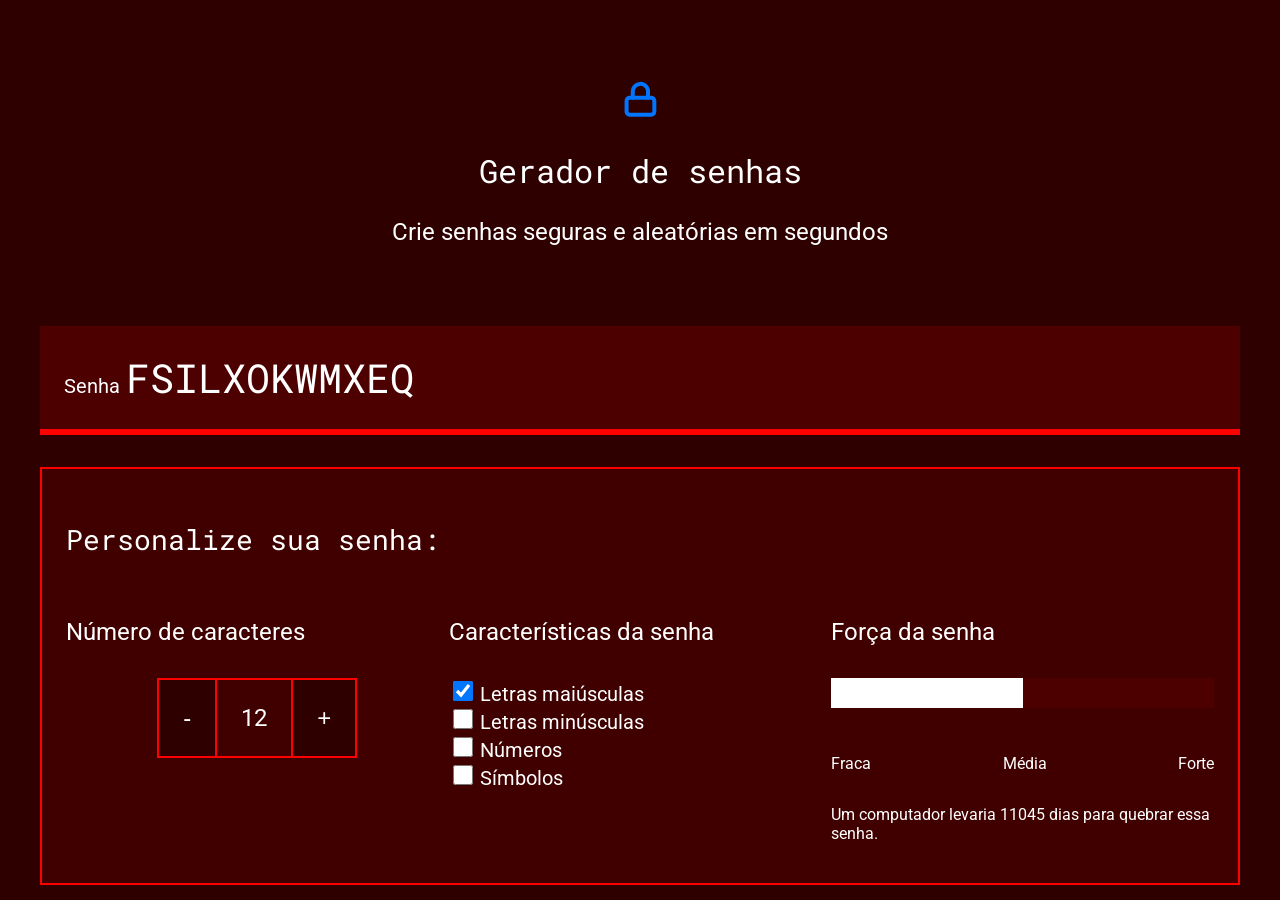
<file: index.html>
<!DOCTYPE html>
<html lang="pt-br">

<head>
    <meta charset="UTF-8">
    <meta name="viewport" content="width=device-width, initial-scale=1.0">
    <title>Gerador de senha</title>
    <link rel="stylesheet" href="style.css">
</head>

<body>
    <section class="conteudo">
        <div class="conteudo-titulo">
            <img src="unlock.svg" alt="cadeado fechado">
            <h2 class="titulo-principal">Gerador de senhas</h2>
            <h3 class="titulo-secundario">Crie senhas seguras e aleatórias em segundos</h3>
        </div>
        <div class="conteudo-senha">
            <label for="senha">Senha</label>
            <input name="senha" type="text" id="campo-senha" readonly>
        </div>
        <div class="parametro">
            <h3 class="parametro-titulo">Personalize sua senha:</h3>
            <div class="parametro-coluna__senha">
                <div class="parametro-senha">
                    <h4 class="parametro-senha__titulo">Número de caracteres</h4>
                    <div class="parametro-senha-botoes">
                        <button class="parametro-senha__botao">-</button>
                        <p class="parametro-senha__texto">12</p>
                        <button class="parametro-senha__botao">+</button>
                    </div>
                </div>                
                <div class="parametro-senha">
                    <h4 class="parametro-senha__titulo">Características da senha</h4>
                    <div class="parametro-senha-checkbox">
                        <input name= "maiusculo" type="checkbox" class="checkbox" checked>
                        <label for="maiusculo">Letras maiúsculas</label>
                    </div>
                    <div class="parametro-senha-checkbox">
                        <input name= "minusculo" type="checkbox" class="checkbox">
                        <label for="minusculo">Letras minúsculas</label>
                    </div>
                     <div class="parametro-senha-checkbox">    
                         <input name= "numero" type="checkbox" class="checkbox">
                         <label for="numero">Números</label>
                     </div>
                      <div class="parametro-senha-checkbox">
                          <input name= "simbolo" type="checkbox" class="checkbox">
                          <label for="simbolo">Símbolos</label>
                      </div>
                </div>
                <div class="parametro-senha">
                    <h4 class="parametro-senha__titulo">Força da senha</h4>
                    <div class="barra"></div>
                    <div class="forca media"></div>
                    <div class="parametro-senha-textos">
                    <p>Fraca</p>
                    <p>Média</p>
                    <p>Forte</p>
                    </div>
                    <p class="entropia"></p>
                </div>
            </div>
        </div>
    </section>
    <script src="main.js"></script>
</body>
</html>
</file>
<file: style.css>
@import url('https://fonts.googleapis.com/css2?family=Roboto&family=Roboto+Mono&display=swap');

:root{
    --branco: white;
    --cor-de-fundo: #2e0000; /*#00162E*/         /*lembrar: editar unlock.svg para mudar a cor*/
    --fundo-senha: #4d0000;  /*#00244D*/
    --fundo-texto: #400000;  /*#001E40*/
    --borda: #ff0000;  /*#0075FF*/
    --roboto: 'Roboto', sans-serif;
    --roboto-mono: 'Roboto Mono', monospace;
}

*{
    font-weight: 400;
}

body{
    color: var(--branco);
    background-color: var(--cor-de-fundo);
    font-family: var(--roboto);
}

.titulo-principal{
    font-family: var(--roboto-mono);
    font-size: 32px;
}

.titulo-secundario{
    font-size: 24px;
}

.conteudo-titulo{
    text-align: center;
    margin-top: 80px;
}

.conteudo-senha{
    margin-top: 80px; 
    background: var(--fundo-senha);
    padding: 24px;
    border-bottom: 6px solid var(--borda);
}

#campo-senha{
    background-color: var(--fundo-senha);
    border: none;
    color: var(--branco);
    font-family: var(--roboto-mono);
    font-size: 40px;
    width: 70%;
}

#campo-senha:focus{
    outline: none;
}

.conteudo{
    max-width: 1200px;
    margin: 0 auto;
}

.parametro{
    background-color: var(--fundo-texto);
    border: 2px solid var(--borda);
    margin-top: 32px;
    padding: 24px;
}

.parametro-titulo{
    font-family: var(--roboto-mono);
    font-size: 28px;
}

.parametro-senha__titulo{
    font-size:24px;
}

.parametro-coluna__senha{
    display: flex;
    flex-direction: column;
    justify-content: center;
}
.parametro-senha{
    width: 50%;
    margin: 0 auto;
}

.parametro-senha-botoes{
    display: flex;
    justify-content: center;
}

.parametro-senha__botao{
    background-color: var(--cor-de-fundo);
    color: var(--branco);
    border: 2px solid var(--borda);
    padding: 24px;
    font-size: 24px;
    cursor: pointer;
}

.parametro-senha__texto{
    border-top: 2px solid var(--borda);
    border-bottom: 2px solid var(--borda);
    padding: 24px;
    margin: 0px;
    font-size: 24px;

}

label{
    font-size: 20px;
}

.checkbox{
    width: 20px;
    height: 20px;
    cursor: pointer;
}

.barra{
    background-color: var(--fundo-senha);
    height: 30px;
    width: 100%;
    /* border: 1px solid var(--borda); */
}

.forca{
    height: 30px;
    position: relative;
    bottom: 30px;
}

.fraca{
    width: 25%;
    background-color: 	#5F9EA0;
}

.media{
    background-color: white;
    width: 50%;
}

.forte{
    background-color: #af2300;
    width: 100%;
}

.parametro-senha-textos{
    display: flex;
    justify-content: space-between;
}

@media screen and (min-width: 768px) {
    .parametro-coluna__senha{
        flex-direction: row;
    }
}
</file>
